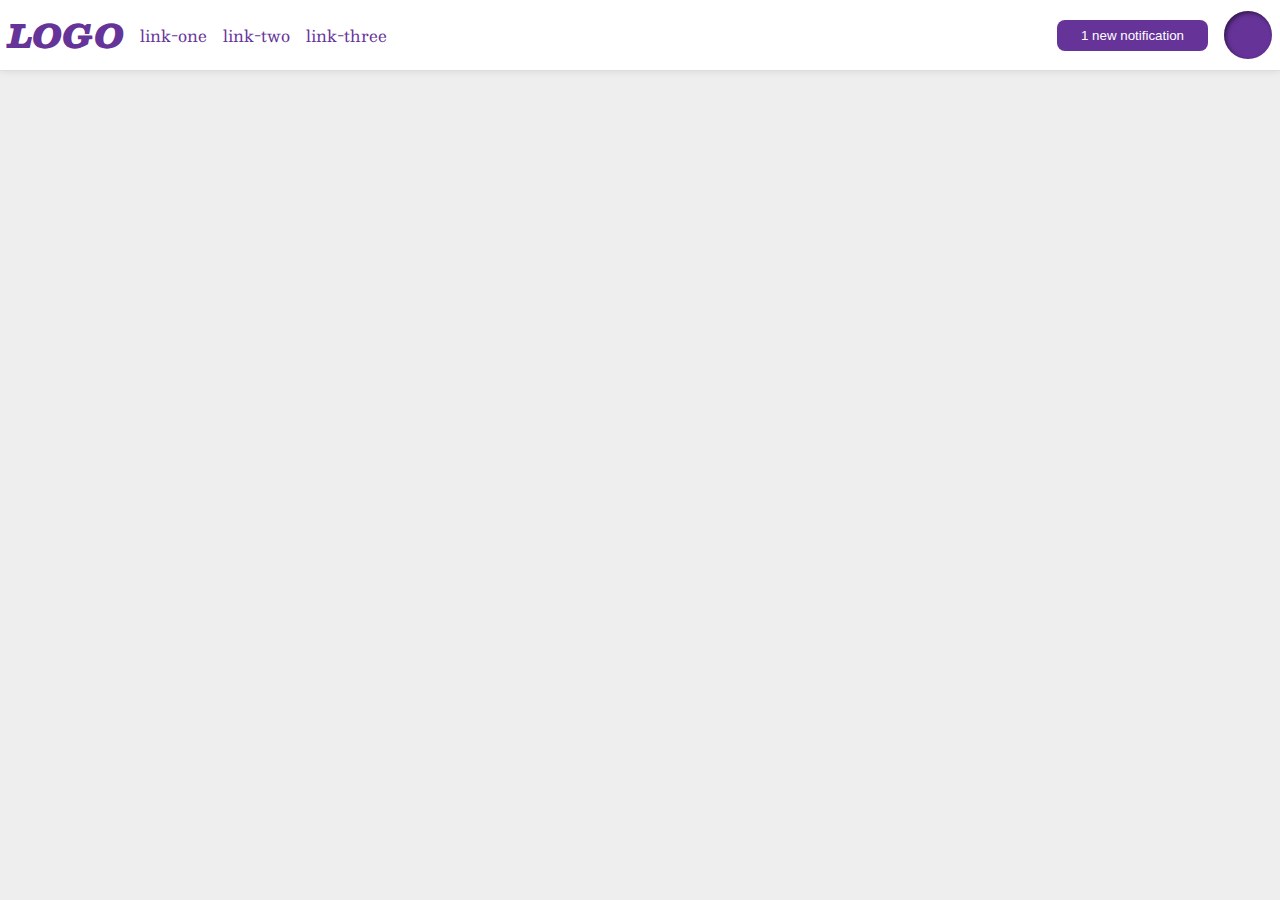
<file: foundations/flex/03-flex-header-2/index.html>
<!DOCTYPE html>
<html lang="en">
  <head>
    <meta charset="UTF-8">
    <meta http-equiv="X-UA-Compatible" content="IE=edge">
    <meta name="viewport" content="width=device-width, initial-scale=1.0">
    <title>Flex Header 2</title>
    <link rel="stylesheet" href="style.css">
  </head>
  <body>
    <div class="header">
      <div class="left">
      <div class="logo">
        LOGO
      </div>
      <ul class="links">
        <li><a href="https://google.com">link-one</a></li>
        <li><a href="https://google.com">link-two</a></li>
        <li><a href="https://google.com">link-three</a></li>
      </ul>
      </div>
      <div class="right">
      <button class="notifications">
        1 new notification
      </button>
      <div class="profile-image"></div>
      </div>
    </div>
  </body>
</html>
</file>
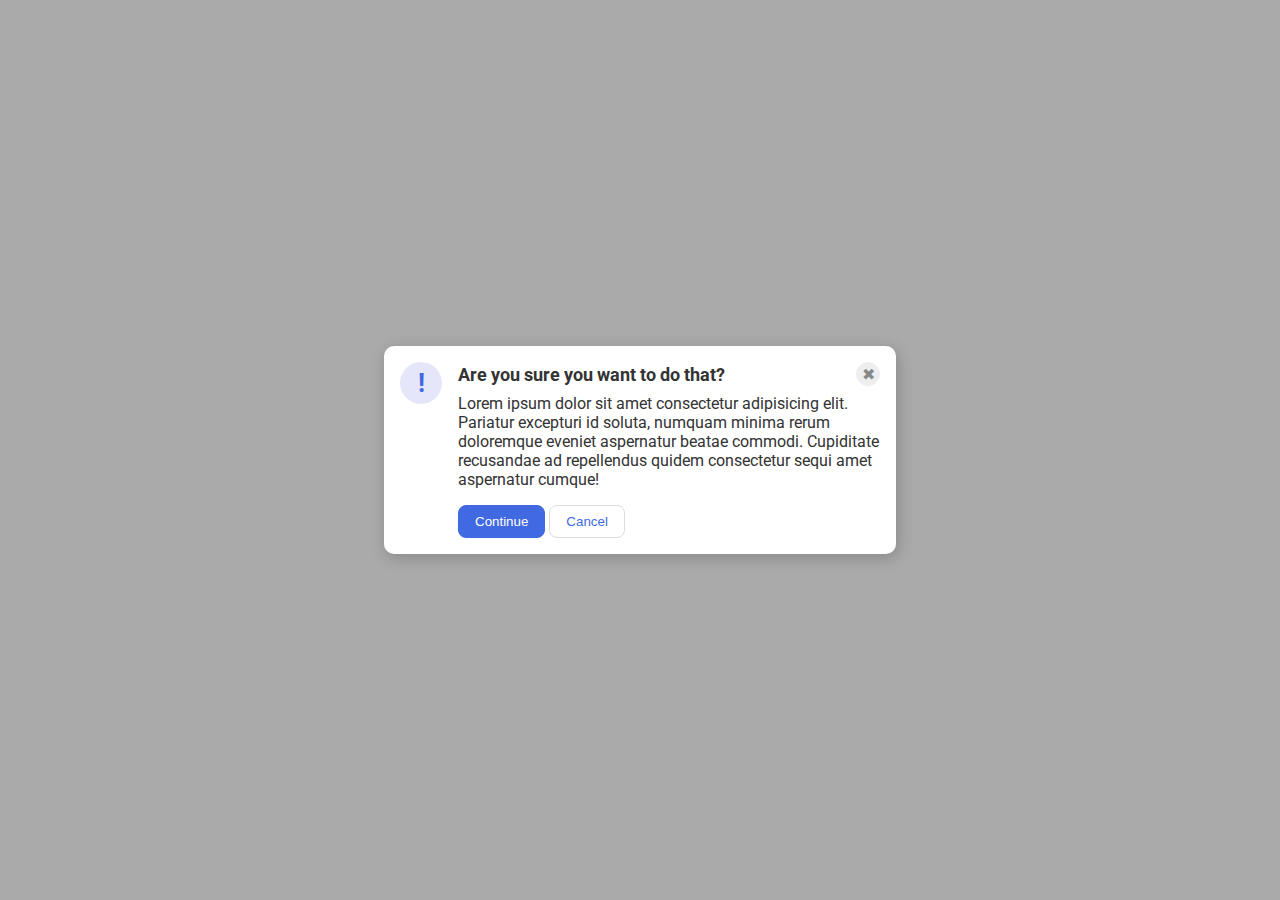
<file: foundations/flex/05-flex-modal/index.html>
<!DOCTYPE html>
<html lang="en">
  <head>
    <meta charset="UTF-8">
    <meta http-equiv="X-UA-Compatible" content="IE=edge">
    <meta name="viewport" content="width=device-width, initial-scale=1.0">
    <link rel="stylesheet" href="style.css">
    <title>Modal</title>
  </head>
  <body>
    <div class="modal">
      <div class="icon">!</div>
      <div class="container">
        <div class="header">Are you sure you want to do that?
        <button class="close-button">✖</button></div>
        <div class="text">Lorem ipsum dolor sit amet consectetur adipisicing elit. Pariatur excepturi id soluta, numquam minima rerum doloremque eveniet aspernatur beatae commodi. Cupiditate recusandae ad repellendus quidem consectetur sequi amet aspernatur cumque!</div>
        <button class="continue">Continue</button>
        <button class="cancel">Cancel</button>
      </div>
    </div>
  </body>
</html>
</file>
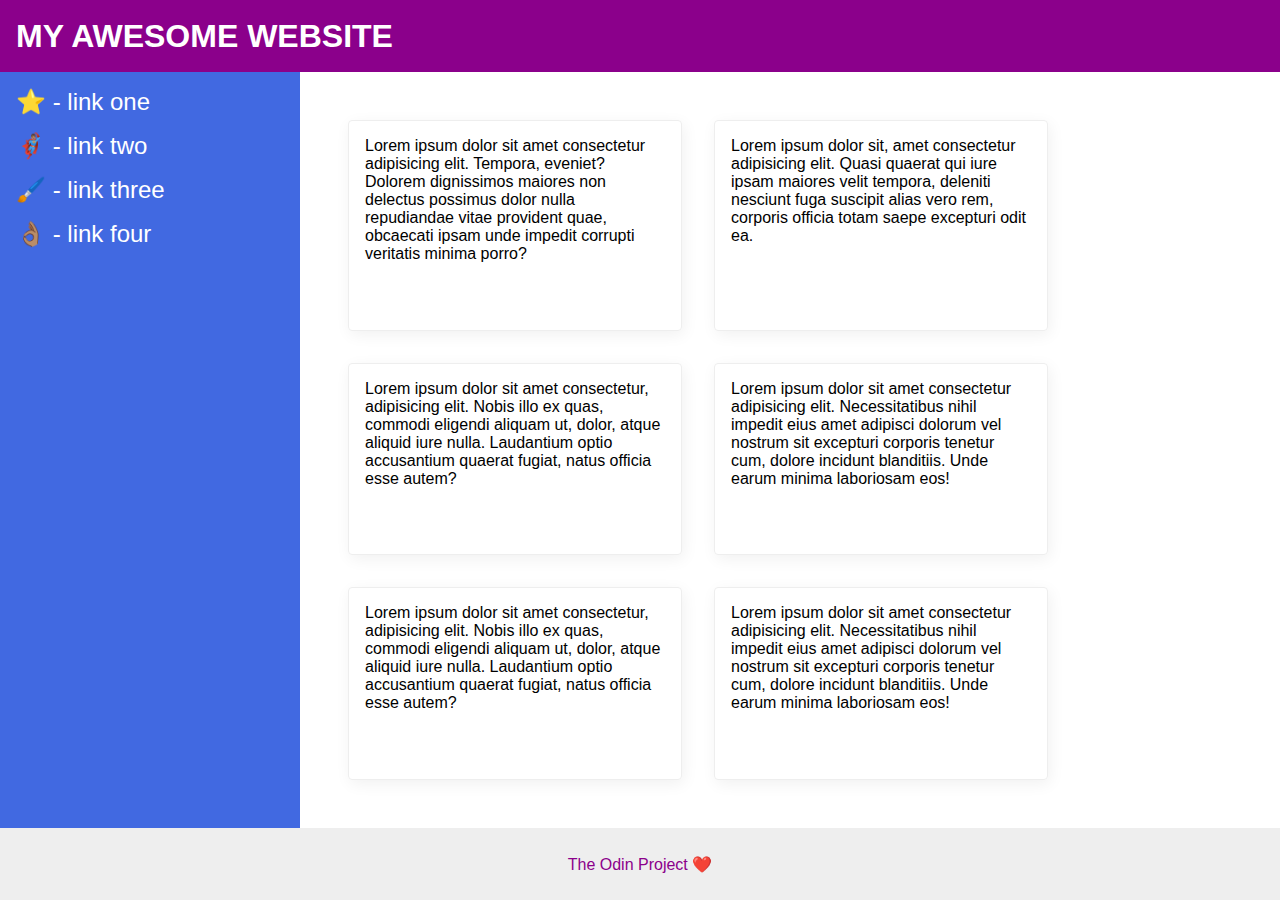
<file: foundations/flex/07-flex-layout-2/index.html>
<!DOCTYPE html>
<html lang="en">
  <head>
    <meta charset="UTF-8">
    <meta http-equiv="X-UA-Compatible" content="IE=edge">
    <meta name="viewport" content="width=device-width, initial-scale=1.0">
    <title>The Holy Grail</title>
    <link rel="stylesheet" href="style.css">
  </head>
  <body>
    <div class="header">
      MY AWESOME WEBSITE
    </div>
    <div class="content">
      <div class="sidebar">
        <ul>
          <li><a href="#">⭐ - link one</a></li>
          <li><a href="#">🦸🏽‍♂️ - link two</a></li>
          <li><a href="#">🖌️ - link three</a></li>
          <li><a href="#">👌🏽 - link four</a></li>
        </ul>
      </div>
      <div class="cards">
        <div class="card">Lorem ipsum dolor sit amet consectetur adipisicing elit. Tempora, eveniet? Dolorem dignissimos maiores non delectus possimus dolor nulla repudiandae vitae provident quae, obcaecati ipsam unde impedit corrupti veritatis minima porro?</div>
        <div class="card">Lorem ipsum dolor sit, amet consectetur adipisicing elit. Quasi quaerat qui iure ipsam maiores velit tempora, deleniti nesciunt fuga suscipit alias vero rem, corporis officia totam saepe excepturi odit ea.</div>
        <div class="card">Lorem ipsum dolor sit amet consectetur, adipisicing elit. Nobis illo ex quas, commodi eligendi aliquam ut, dolor, atque aliquid iure nulla. Laudantium optio accusantium quaerat fugiat, natus officia esse autem?</div>
        <div class="card">Lorem ipsum dolor sit amet consectetur adipisicing elit. Necessitatibus nihil impedit eius amet adipisci dolorum vel nostrum sit excepturi corporis tenetur cum, dolore incidunt blanditiis. Unde earum minima laboriosam eos!</div>
        <div class="card">Lorem ipsum dolor sit amet consectetur, adipisicing elit. Nobis illo ex quas, commodi eligendi aliquam ut, dolor, atque aliquid iure nulla. Laudantium optio accusantium quaerat fugiat, natus officia esse autem?</div>
        <div class="card">Lorem ipsum dolor sit amet consectetur adipisicing elit. Necessitatibus nihil impedit eius amet adipisci dolorum vel nostrum sit excepturi corporis tenetur cum, dolore incidunt blanditiis. Unde earum minima laboriosam eos!</div>
      </div>
   </div>
    <div class="footer">
      The Odin Project ❤️
    </div>
  </body>
</html>
</file>
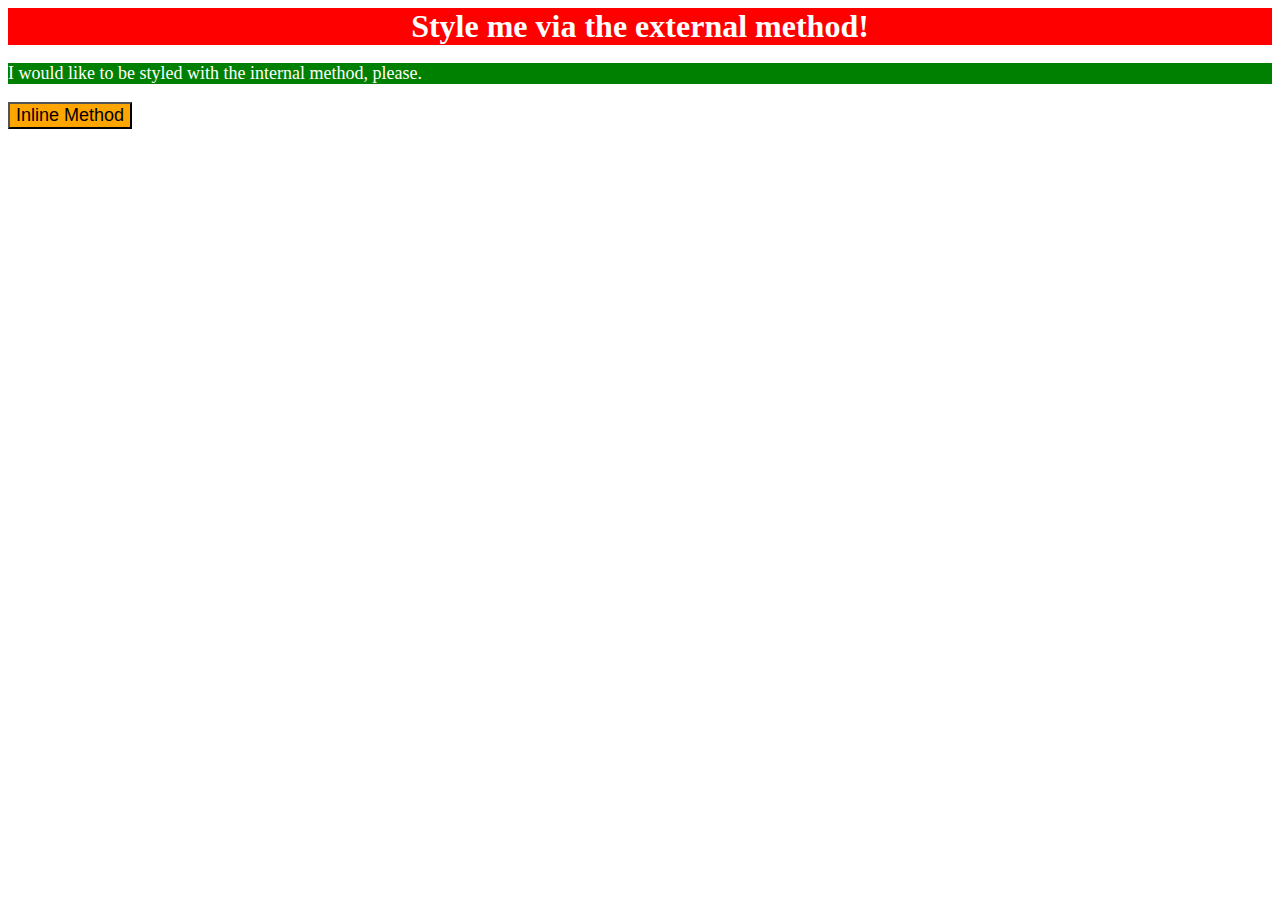
<file: foundations/intro-to-css/01-css-methods/index.html>
<!DOCTYPE html>
<html lang="en">
  <head>
    <meta charset="UTF-8">
    <meta http-equiv="X-UA-Compatible" content="IE=edge">
    <meta name="viewport" content="width=device-width, initial-scale=1.0">
    <title>Methods for Adding CSS</title>
    <link rel="stylesheet" href="style.css">
    <style>
    p { 
      color:white;
      background-color: green;
      font-size: 18px;
    }
    </style>
  </head>
  <body>
    <div>Style me via the external method!</div>
    <p>I would like to be styled with the internal method, please.</p>
    <button style="font-size: 18px; background-color: orange;">Inline Method</button>
  </body>
</html>
</file>
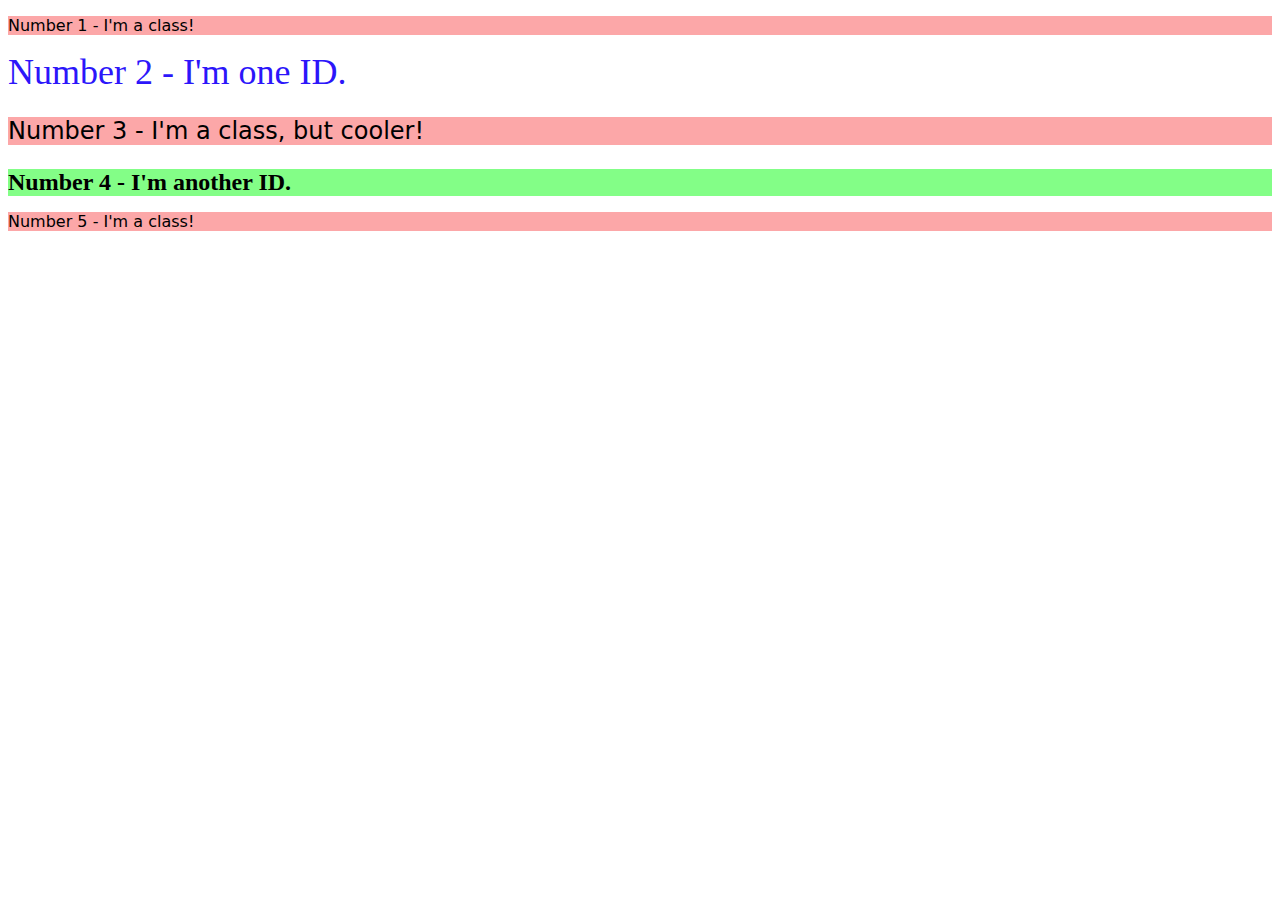
<file: foundations/intro-to-css/02-class-id-selectors/index.html>
<!DOCTYPE html>
<html lang="en">
  <head>
    <meta charset="UTF-8">
    <meta http-equiv="X-UA-Compatible" content="IE=edge">
    <meta name="viewport" content="width=device-width, initial-scale=1.0">
    <title>Class and ID Selectors</title>
    <link rel="stylesheet" href="style.css">
  </head>
  <body>
    <p class="odd">Number 1 - I'm a class!</p>
    <div id="first-id">Number 2 - I'm one ID.</div>
    <p class="odd cooler">Number 3 - I'm a class, but cooler!</p>
    <div id="another-id">Number 4 - I'm another ID.</div>
    <p class="odd">Number 5 - I'm a class!</p>
  </body>
</html>
</file>
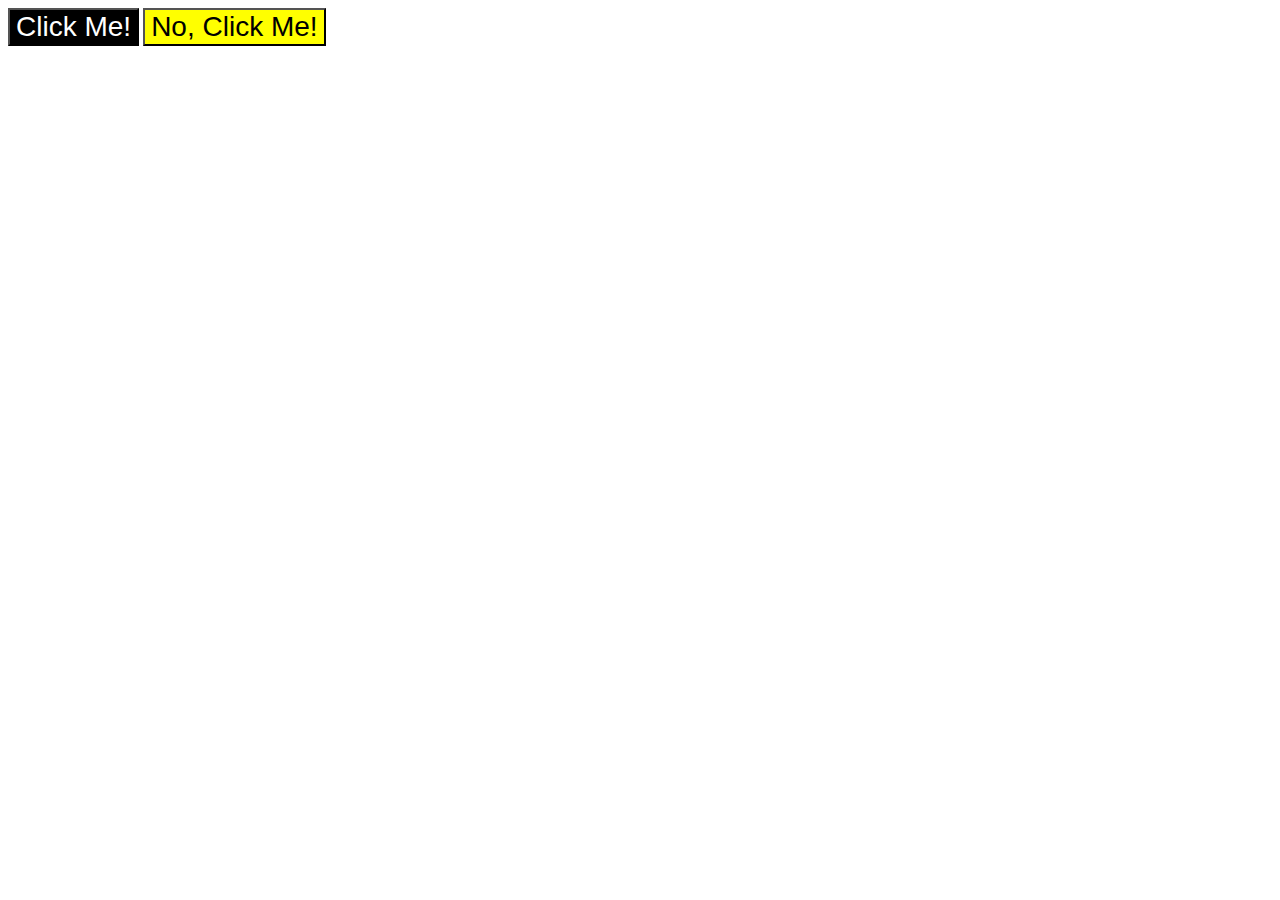
<file: foundations/intro-to-css/03-grouping-selectors/index.html>
<!DOCTYPE html>
<html lang="en">
  <head>
    <meta charset="UTF-8">
    <meta http-equiv="X-UA-Compatible" content="IE=edge">
    <meta name="viewport" content="width=device-width, initial-scale=1.0">
    <title>Grouping Selectors</title>
    <link rel="stylesheet" href="style.css">
  </head>
  <body>
    <button class="button-one">Click Me!</button>
    <button class="button-two">No, Click Me!</button>
  </body>
</html>
</file>
<file: foundations/flex/03-flex-header-2/style.css>
/* this is some magical font-importing.  
you'll learn about it later. */
@import url('https://fonts.googleapis.com/css2?family=Besley:ital,wght@0,400;1,900&display=swap');

body {
  margin: 0;
  background: #eee;
  font-family: Besley, serif;
}

.header {
  background: white;
  border-bottom: 1px solid #ddd;
  box-shadow: 0 0 8px rgba(0,0,0,.1);
  display: flex;
  justify-content: space-between;
  padding: 8px;
}

.left, .right {
  display: flex;
  align-items: center;
  gap:16px;
}

.profile-image {
  background: rebeccapurple;
  box-shadow: inset 2px 2px 4px rgba(0,0,0,.5);
  border-radius: 50%;
  width: 48px;
  height: 48px;
}

.logo {
  color: rebeccapurple;
  font-size: 32px;
  font-weight: 900;
  font-style: italic;
}

button {
  border: none;
  border-radius: 8px;
  background: rebeccapurple;
  color: white;
  padding: 8px 24px;
}

a {
  /* this removes the line under our links */
  text-decoration: none;
  color: rebeccapurple;
}

ul {
  list-style-type: none;
  display: flex;
  margin: 0px;
  padding: 0px;
  gap:16px;
}
</file>
<file: foundations/flex/05-flex-modal/style.css>
@import url('https://fonts.googleapis.com/css2?family=Roboto:wght@400;700&display=swap');

html, body {
  height: 100%;
}

body {
  font-family: Roboto, sans-serif;
  margin: 0;
  background: #aaa;
  color: #333;
  /* I'll give you this one for free lol */
  display: flex;
  align-items: center;
  justify-content: center;
}

.text {
  margin-bottom: 16px;
}

.header {
  font-weight: bold;
  font-size:18px;
  margin-bottom:8px;
  display: flex;
  align-items: center;
  justify-content: space-between;
}

.modal {
  background: white;
  width: 480px;
  border-radius: 10px;
  box-shadow: 2px 4px 16px rgba(0,0,0,.2);
  display: flex;
  padding: 16px;
  gap:16px;
}

.icon {
  color: royalblue;
  font-size: 26px;
  font-weight: 700;
  background: lavender;
  width: 42px;
  height: 42px;
  border-radius: 50%;
  display: flex;
  align-items: center;
  justify-content: center;
  flex-shrink: 0;
}

.close-button {
  background: #eee;
  border-radius: 50%;
  color: #888;
  font-weight: 400;
  font-size: 16px;
  height: 24px;
  width: 24px;
  display: flex;
  align-items: center;
  justify-content: center;
  border: 1px solid #eee;
  padding: 0;
}

button {
  cursor: pointer;
  padding: 8px 16px;
  border-radius: 8px;
}

button.continue {
  background: royalblue;
  border: 1px solid royalblue;
  color: white;
}

button.cancel {
  background: white;
  border: 1px solid #ddd;
  color: royalblue;
}
</file>
<file: foundations/flex/07-flex-layout-2/style.css>
body {
  font-family: -apple-system, BlinkMacSystemFont, 'Segoe UI', Roboto, Oxygen, Ubuntu, Cantarell, 'Open Sans', 'Helvetica Neue', sans-serif;
  margin: 0;
  min-height: 100vh;
  display:flex;
  flex-direction: column;
}

.header {
  height: 72px;
  background: darkmagenta;
  color: white;
  display: flex;
  align-items: center;
  font-weight: 900;
  font-size: 32px;
  padding: 0 16px;
  
}

.footer {
  height: 72px;
  background: #eee;
  color: darkmagenta;
  display:flex;
  justify-content: center;
  align-items: center;
}

.sidebar {
  width: 300px;
  background: royalblue;
  box-sizing: border-box;
  display: flex;
  width: 300px;
  flex-shrink: 0;
  font-size: 24px;
  padding: 16px;
}

a {
  color: white;
  text-decoration: none;
}

ul {
  padding:0;
  margin:0;
  list-style: none;
}

li {
  margin-bottom: 16px;
}

.card {
  border: 1px solid #eee;
  box-shadow: 2px 4px 16px rgba(0,0,0,.06);
  border-radius: 4px;
  padding: 16px;
  width: 300px;
}

.content {
  display: flex;
  flex:1;
}

.cards {
  display: flex;
  flex-wrap:wrap;    
  gap: 32px;              
  padding: 48px;
}
</file>
<file: foundations/intro-to-css/01-css-methods/style.css>
div {
    background-color: red;
    color: white;
    font-size: 32px;
    text-align: center;
    font-weight: bold;
}
</file>
<file: foundations/intro-to-css/02-class-id-selectors/style.css>
.odd {
    background-color: #fca7a8;
    font-family: Verdana, DejaVu Sans, sans-serif;
}

.cooler {
    font-size: 24px;
}

#first-id {
    color: #2c16fa;
    font-size: 36px;
}

#another-id {
    background-color: #83fe87;
    font-size: 24px;
    font-weight: bold;
}
</file>
<file: foundations/intro-to-css/03-grouping-selectors/style.css>
.button-one, 
.button-two {
    font-size: 28px;
    font-family: Helvetica, 'Times New Roman', sans-serif;
    }


.button-one {
    background-color: black;
    color: white;
}

.button-two {
    background-color: yellow;
}
</file>
